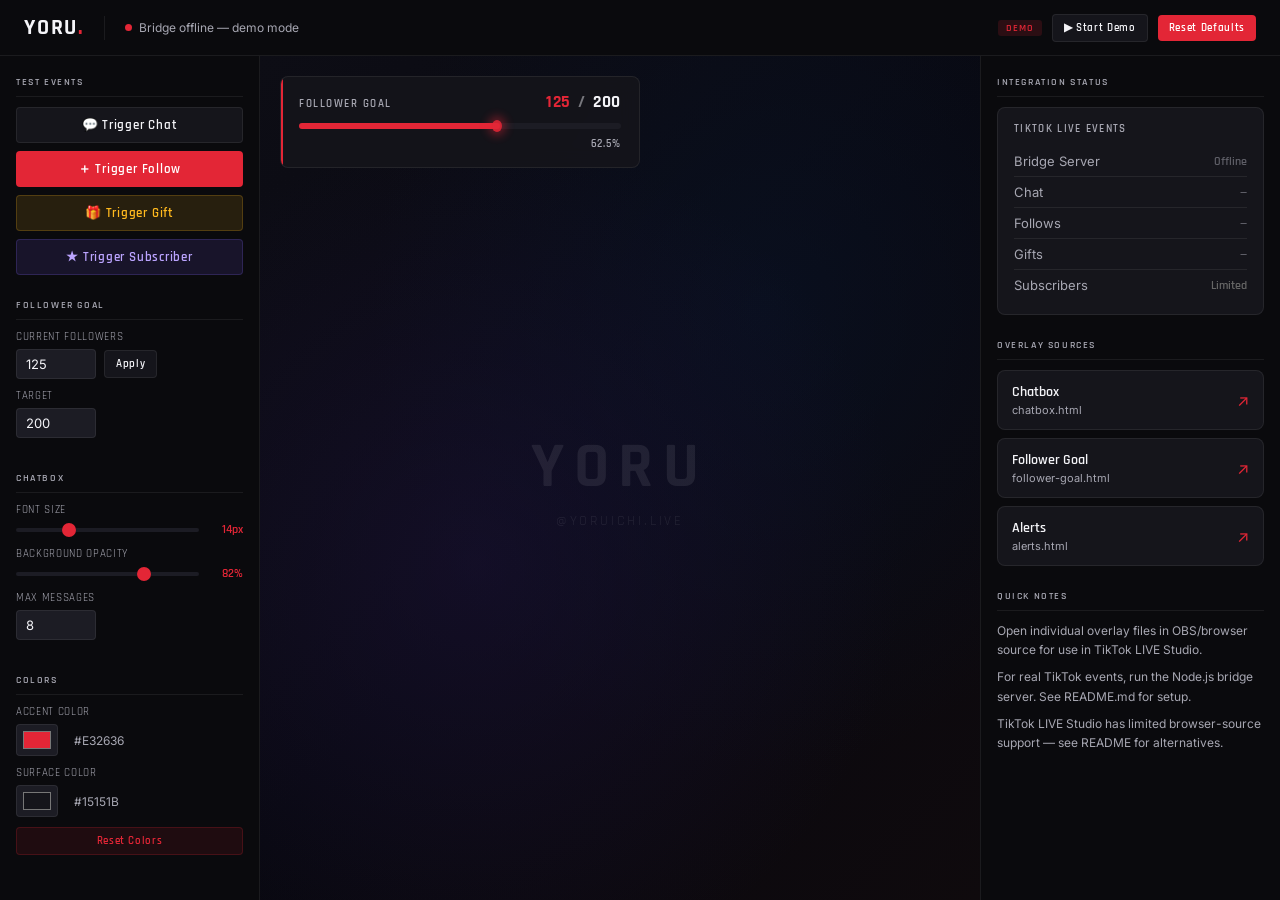
<file: index.html>
<!DOCTYPE html>
<html lang="en">
<head>
  <meta charset="UTF-8">
  <meta name="viewport" content="width=device-width, initial-scale=1">
  <title>YORU — Overlay Control Dashboard</title>
  <link rel="preconnect" href="https://fonts.googleapis.com">
  <link rel="preconnect" href="https://fonts.gstatic.com" crossorigin>
  <link href="https://fonts.googleapis.com/css2?family=Rajdhani:wght@400;500;600;700&family=Inter:wght@300;400;500;600&display=swap" rel="stylesheet">
  <link rel="stylesheet" href="css/global.css">
  <link rel="stylesheet" href="css/chatbox.css">
  <link rel="stylesheet" href="css/follower-goal.css">
  <link rel="stylesheet" href="css/alerts.css">

  <style>
    /* ── Dashboard shell ── */
    body.dashboard-page {
      display: grid;
      grid-template-rows: 56px 1fr;
      grid-template-columns: 260px 1fr 300px;
      height: 100vh;
      overflow: hidden;
      background: #08080B;
      color: var(--yoru-white);
      font-family: var(--font-body);
    }

    /* ── Topbar ── */
    .topbar {
      grid-column: 1 / -1;
      background: var(--yoru-bg);
      border-bottom: 1px solid var(--yoru-border);
      display: flex;
      align-items: center;
      padding: 0 24px;
      gap: 20px;
      position: relative;
      z-index: 50;
    }

    .topbar-logo {
      font-family: var(--font-display);
      font-size: 22px;
      font-weight: 700;
      letter-spacing: 0.08em;
      color: var(--yoru-white);
    }
    .topbar-logo span { color: var(--yoru-accent); }

    .topbar-sep {
      width: 1px; height: 24px;
      background: var(--yoru-border);
      flex-shrink: 0;
    }

    .topbar-status {
      display: flex;
      align-items: center;
      gap: 7px;
      font-size: 12px;
      color: var(--yoru-silver);
    }

    .status-dot {
      width: 7px; height: 7px;
      border-radius: 50%;
      background: #555;
      transition: background 0.4s;
    }
    .status-dot.connected    { background: #4caf50; box-shadow: 0 0 6px rgba(76,175,80,0.5); }
    .status-dot.disconnected { background: #E32636; }

    .topbar-actions {
      margin-left: auto;
      display: flex;
      align-items: center;
      gap: 10px;
    }

    /* ── Sidebar ── */
    .sidebar {
      background: var(--yoru-bg);
      border-right: 1px solid var(--yoru-border);
      overflow-y: auto;
      padding: 20px 16px;
      display: flex;
      flex-direction: column;
      gap: 24px;
    }

    .sidebar-section-title {
      font-family: var(--font-display);
      font-size: 10px;
      font-weight: 600;
      letter-spacing: 0.16em;
      text-transform: uppercase;
      color: var(--yoru-silver);
      padding-bottom: 8px;
      border-bottom: 1px solid var(--yoru-border);
      margin-bottom: 10px;
    }

    /* ── Control buttons ── */
    .btn {
      display: inline-flex;
      align-items: center;
      justify-content: center;
      gap: 7px;
      font-family: var(--font-display);
      font-size: 13px;
      font-weight: 600;
      letter-spacing: 0.06em;
      padding: 9px 14px;
      border-radius: var(--radius-sm);
      border: none;
      cursor: pointer;
      transition: all 180ms ease;
      text-decoration: none;
      white-space: nowrap;
      width: 100%;
    }

    .btn-accent {
      background: var(--yoru-accent);
      color: white;
    }
    .btn-accent:hover { background: #c7202d; }

    .btn-ghost {
      background: var(--yoru-surface);
      color: var(--yoru-white);
      border: 1px solid var(--yoru-border);
    }
    .btn-ghost:hover { background: var(--yoru-surface-alt); border-color: rgba(255,255,255,0.14); }

    .btn-sm {
      font-size: 11px;
      padding: 6px 11px;
    }

    .btn-gift {
      background: rgba(255,185,30,0.12);
      color: #FFB91E;
      border: 1px solid rgba(255,185,30,0.2);
    }
    .btn-gift:hover { background: rgba(255,185,30,0.2); }

    .btn-sub {
      background: rgba(130,100,255,0.12);
      color: #BBA4FF;
      border: 1px solid rgba(130,100,255,0.2);
    }
    .btn-sub:hover { background: rgba(130,100,255,0.2); }

    .btn-danger {
      background: rgba(227,38,54,0.1);
      color: var(--yoru-accent);
      border: 1px solid rgba(227,38,54,0.2);
    }
    .btn-danger:hover { background: rgba(227,38,54,0.2); }

    .btn-col {
      display: flex;
      flex-direction: column;
      gap: 8px;
    }

    /* ── Form controls ── */
    .ctrl-group {
      display: flex;
      flex-direction: column;
      gap: 5px;
      margin-bottom: 10px;
    }

    .ctrl-label {
      font-size: 11px;
      color: var(--yoru-silver);
      font-family: var(--font-display);
      letter-spacing: 0.06em;
      text-transform: uppercase;
    }

    .ctrl-row {
      display: flex;
      gap: 8px;
      align-items: center;
    }

    input[type="number"],
    input[type="range"],
    input[type="color"] {
      background: var(--yoru-surface-alt);
      border: 1px solid var(--yoru-border);
      border-radius: var(--radius-sm);
      color: var(--yoru-white);
      font-family: var(--font-body);
      font-size: 13px;
      padding: 6px 9px;
      outline: none;
      width: 100%;
    }
    input[type="number"]:focus,
    input[type="range"]:focus {
      border-color: rgba(227,38,54,0.5);
    }
    input[type="number"] { width: 80px; }
    input[type="color"]  { width: 42px; height: 32px; padding: 2px 4px; cursor: pointer; }

    input[type="range"] {
      -webkit-appearance: none;
      height: 4px;
      background: var(--yoru-surface-alt);
      border: none;
      padding: 0;
      cursor: pointer;
    }
    input[type="range"]::-webkit-slider-thumb {
      -webkit-appearance: none;
      width: 14px; height: 14px;
      border-radius: 50%;
      background: var(--yoru-accent);
    }

    .range-val {
      font-size: 12px;
      color: var(--yoru-accent);
      font-family: var(--font-display);
      font-weight: 600;
      min-width: 36px;
      text-align: right;
    }

    /* ── Preview area ── */
    .preview-area {
      position: relative;
      background: #0D0D10;
      overflow: hidden;
    }

    /* Fake gameplay background */
    .preview-game-bg {
      position: absolute;
      inset: 0;
      background:
        radial-gradient(ellipse at 30% 60%, rgba(30,20,60,0.5) 0%, transparent 60%),
        radial-gradient(ellipse at 70% 30%, rgba(10,20,40,0.6) 0%, transparent 55%),
        linear-gradient(135deg, #0D0D15 0%, #080810 50%, #0F0A0D 100%);
      display: flex;
      align-items: center;
      justify-content: center;
    }

    .preview-game-hint {
      text-align: center;
      opacity: 0.08;
      pointer-events: none;
      user-select: none;
    }

    .preview-game-hint h2 {
      font-family: var(--font-display);
      font-size: 64px;
      font-weight: 700;
      letter-spacing: 0.15em;
      color: white;
    }

    .preview-game-hint p {
      font-family: var(--font-display);
      font-size: 14px;
      letter-spacing: 0.2em;
      color: white;
      margin-top: 4px;
    }

    /* Overlay widgets sit inside preview */
    .preview-widgets {
      position: absolute;
      inset: 0;
      pointer-events: none;
    }

    /* Position overrides for dashboard preview */
    .preview-area #yoru-chatbox {
      position: absolute;
      bottom: 20px;
      left: 20px;
      width: 340px;
      pointer-events: none;
    }

    .preview-area #yoru-follower-goal {
      position: absolute;
      top: 20px;
      left: 20px;
      width: 360px;
      pointer-events: none;
    }

    .preview-area #yoru-alerts {
      position: absolute;
      top: 50%;
      right: 20px;
      transform: translateY(-50%);
      width: 320px;
      pointer-events: none;
    }

    /* ── Right panel ── */
    .right-panel {
      background: var(--yoru-bg);
      border-left: 1px solid var(--yoru-border);
      overflow-y: auto;
      padding: 20px 16px;
      display: flex;
      flex-direction: column;
      gap: 24px;
    }

    /* ── Integration status card ── */
    .integration-card {
      background: var(--yoru-surface);
      border: 1px solid var(--yoru-border);
      border-radius: var(--radius-md);
      padding: 14px 16px;
    }

    .integration-card-title {
      font-family: var(--font-display);
      font-size: 11px;
      font-weight: 600;
      letter-spacing: 0.12em;
      text-transform: uppercase;
      color: var(--yoru-silver);
      margin-bottom: 10px;
    }

    .integration-row {
      display: flex;
      align-items: center;
      justify-content: space-between;
      padding: 7px 0;
      border-bottom: 1px solid var(--yoru-border);
      font-size: 13px;
    }
    .integration-row:last-child { border-bottom: none; }

    .integration-label { color: var(--yoru-silver); }
    .integration-state { font-family: var(--font-display); font-size: 12px; font-weight: 600; }
    .integration-state.ok  { color: #4caf50; }
    .integration-state.off { color: var(--yoru-silver); opacity: 0.5; }
    .integration-state.na  { color: #666; }

    /* ── Overlay links ── */
    .overlay-link-card {
      background: var(--yoru-surface);
      border: 1px solid var(--yoru-border);
      border-radius: var(--radius-md);
      padding: 12px 14px;
      display: flex;
      align-items: center;
      justify-content: space-between;
      text-decoration: none;
      transition: border-color 0.2s;
    }
    .overlay-link-card:hover { border-color: rgba(227,38,54,0.4); }

    .overlay-link-name {
      font-family: var(--font-display);
      font-size: 14px;
      font-weight: 600;
      color: var(--yoru-white);
    }
    .overlay-link-url {
      font-size: 11px;
      color: var(--yoru-silver);
      margin-top: 2px;
    }
    .overlay-link-arrow {
      color: var(--yoru-accent);
      font-size: 16px;
    }

    /* ── Demo speed toggle ── */
    .demo-badge {
      display: inline-block;
      background: rgba(227,38,54,0.15);
      color: var(--yoru-accent);
      font-family: var(--font-display);
      font-size: 10px;
      font-weight: 600;
      letter-spacing: 0.1em;
      padding: 2px 8px;
      border-radius: 3px;
      text-transform: uppercase;
    }

    .demo-badge.live {
      background: rgba(76,175,80,0.15);
      color: #4caf50;
      animation: livePulse 1.5s ease-in-out infinite;
    }

    @keyframes livePulse {
      0%, 100% { opacity: 1; }
      50%       { opacity: 0.6; }
    }

    .section-header {
      display: flex;
      align-items: center;
      justify-content: space-between;
      margin-bottom: 10px;
    }

    /* ── Scroll fix for sidebars ── */
    .sidebar, .right-panel {
      scrollbar-width: thin;
      scrollbar-color: var(--yoru-surface-alt) transparent;
    }
  </style>
</head>

<body class="dashboard-page">

  <!-- ── Top Bar ── -->
  <header class="topbar">
    <div class="topbar-logo">YORU<span>.</span></div>
    <div class="topbar-sep"></div>
    <div class="topbar-status">
      <span class="status-dot" id="bridge-dot"></span>
      <span id="bridge-label">Connecting to bridge…</span>
    </div>
    <div class="topbar-actions">
      <span class="demo-badge" id="demo-badge">DEMO</span>
      <button class="btn btn-ghost btn-sm" id="btn-toggle-demo" style="width:auto;">▶ Start Demo</button>
      <button class="btn btn-accent btn-sm" id="btn-reset" style="width:auto;">Reset Defaults</button>
    </div>
  </header>

  <!-- ── Left Sidebar: Controls ── -->
  <aside class="sidebar">

    <!-- Trigger Events -->
    <div>
      <div class="sidebar-section-title">Test Events</div>
      <div class="btn-col">
        <button class="btn btn-ghost" id="t-chat">💬 Trigger Chat</button>
        <button class="btn btn-accent" id="t-follow">＋ Trigger Follow</button>
        <button class="btn btn-gift" id="t-gift">🎁 Trigger Gift</button>
        <button class="btn btn-sub" id="t-sub">★ Trigger Subscriber</button>
      </div>
    </div>

    <!-- Follower Goal Controls -->
    <div>
      <div class="sidebar-section-title">Follower Goal</div>

      <div class="ctrl-group">
        <span class="ctrl-label">Current Followers</span>
        <div class="ctrl-row">
          <input type="number" id="ctrl-current" value="125" min="0">
          <button class="btn btn-ghost btn-sm" id="btn-apply-goal" style="width:auto;flex-shrink:0;">Apply</button>
        </div>
      </div>

      <div class="ctrl-group">
        <span class="ctrl-label">Target</span>
        <input type="number" id="ctrl-target" value="200" min="1">
      </div>
    </div>

    <!-- Chatbox Settings -->
    <div>
      <div class="sidebar-section-title">Chatbox</div>

      <div class="ctrl-group">
        <span class="ctrl-label">Font Size</span>
        <div class="ctrl-row">
          <input type="range" id="ctrl-font" min="11" max="22" value="14">
          <span class="range-val" id="ctrl-font-val">14px</span>
        </div>
      </div>

      <div class="ctrl-group">
        <span class="ctrl-label">Background Opacity</span>
        <div class="ctrl-row">
          <input type="range" id="ctrl-opacity" min="0.3" max="1" step="0.05" value="0.82">
          <span class="range-val" id="ctrl-opacity-val">82%</span>
        </div>
      </div>

      <div class="ctrl-group">
        <span class="ctrl-label">Max Messages</span>
        <input type="number" id="ctrl-maxmsg" value="8" min="1" max="20">
      </div>
    </div>

    <!-- Colors -->
    <div>
      <div class="sidebar-section-title">Colors</div>

      <div class="ctrl-group">
        <span class="ctrl-label">Accent Color</span>
        <div class="ctrl-row">
          <input type="color" id="ctrl-accent" value="#E32636">
          <span style="font-size:12px;color:var(--yoru-silver);flex:1;padding-left:8px;" id="ctrl-accent-hex">#E32636</span>
        </div>
      </div>

      <div class="ctrl-group">
        <span class="ctrl-label">Surface Color</span>
        <div class="ctrl-row">
          <input type="color" id="ctrl-surface" value="#15151B">
          <span style="font-size:12px;color:var(--yoru-silver);flex:1;padding-left:8px;" id="ctrl-surface-hex">#15151B</span>
        </div>
      </div>

      <button class="btn btn-danger btn-sm" id="btn-reset-colors">Reset Colors</button>
    </div>

  </aside>

  <!-- ── Preview Area ── -->
  <main class="preview-area">
    <div class="preview-game-bg">
      <div class="preview-game-hint">
        <h2>YORU</h2>
        <p>@YORUICHI.LIVE</p>
      </div>
    </div>

    <div class="preview-widgets">
      <!-- Follower Goal -->
      <div id="yoru-follower-goal">
        <div class="goal-panel">
          <div class="goal-header">
            <span class="goal-title">FOLLOWER GOAL</span>
            <span class="goal-counts">
              <span class="goal-current" id="yoru-goal-current">0</span>
              <span class="goal-sep">/</span>
              <span id="yoru-goal-target">200</span>
            </span>
          </div>
          <div class="goal-track">
            <div class="goal-fill" id="yoru-goal-fill"></div>
          </div>
          <div class="goal-pct">
            <span class="goal-pct-value" id="yoru-goal-pct">0%</span>
          </div>
        </div>
      </div>

      <!-- Chatbox -->
      <div id="yoru-chatbox" role="log" aria-live="polite"></div>

      <!-- Alerts -->
      <div id="yoru-alerts" aria-live="assertive"></div>
    </div>
  </main>

  <!-- ── Right Panel: Info & Links ── -->
  <aside class="right-panel">

    <!-- Integration Status -->
    <div>
      <div class="sidebar-section-title">Integration Status</div>
      <div class="integration-card">
        <div class="integration-card-title">TikTok LIVE Events</div>
        <div class="integration-row">
          <span class="integration-label">Bridge Server</span>
          <span class="integration-state off" id="int-bridge">Offline</span>
        </div>
        <div class="integration-row">
          <span class="integration-label">Chat</span>
          <span class="integration-state off" id="int-chat">—</span>
        </div>
        <div class="integration-row">
          <span class="integration-label">Follows</span>
          <span class="integration-state off" id="int-follows">—</span>
        </div>
        <div class="integration-row">
          <span class="integration-label">Gifts</span>
          <span class="integration-state off" id="int-gifts">—</span>
        </div>
        <div class="integration-row">
          <span class="integration-label">Subscribers</span>
          <span class="integration-state na" id="int-subs">Limited</span>
        </div>
      </div>
    </div>

    <!-- Overlay URLs -->
    <div>
      <div class="sidebar-section-title">Overlay Sources</div>
      <div style="display:flex;flex-direction:column;gap:8px;">
        <a class="overlay-link-card" href="chatbox.html" target="_blank">
          <div>
            <div class="overlay-link-name">Chatbox</div>
            <div class="overlay-link-url">chatbox.html</div>
          </div>
          <span class="overlay-link-arrow">↗</span>
        </a>
        <a class="overlay-link-card" href="follower-goal.html" target="_blank">
          <div>
            <div class="overlay-link-name">Follower Goal</div>
            <div class="overlay-link-url">follower-goal.html</div>
          </div>
          <span class="overlay-link-arrow">↗</span>
        </a>
        <a class="overlay-link-card" href="alerts.html" target="_blank">
          <div>
            <div class="overlay-link-name">Alerts</div>
            <div class="overlay-link-url">alerts.html</div>
          </div>
          <span class="overlay-link-arrow">↗</span>
        </a>
      </div>
    </div>

    <!-- Notes -->
    <div>
      <div class="sidebar-section-title">Quick Notes</div>
      <div style="font-size:12px;color:var(--yoru-silver);line-height:1.6;display:flex;flex-direction:column;gap:8px;">
        <p>Open individual overlay files in OBS/browser source for use in TikTok LIVE Studio.</p>
        <p>For real TikTok events, run the Node.js bridge server. See README.md for setup.</p>
        <p>TikTok LIVE Studio has limited browser-source support — see README for alternatives.</p>
      </div>
    </div>

  </aside>

  <!-- ── Scripts ── -->
  <script src="js/config.js"></script>
  <script src="js/chatbox.js"></script>
  <script src="js/follower-goal.js"></script>
  <script src="js/alerts.js"></script>
  <script src="js/integrations.js"></script>

  <script>
  (function () {
    'use strict';

    // ── Override widget positions for dashboard (they read CSS vars) ──
    const root = document.documentElement;

    // Widgets use absolute positioning inside .preview-area, handled by CSS
    // Remove the fixed-position defaults from overlay pages
    document.getElementById('yoru-chatbox').style.position = 'absolute';
    document.getElementById('yoru-follower-goal').style.position = 'absolute';
    document.getElementById('yoru-alerts').style.position = 'absolute';

    // ── Integration status ──
    YoruIntegrations.onStatus(status => {
      const dot   = document.getElementById('bridge-dot');
      const label = document.getElementById('bridge-label');
      const intBridge = document.getElementById('int-bridge');
      const intChat   = document.getElementById('int-chat');
      const intFol    = document.getElementById('int-follows');
      const intGift   = document.getElementById('int-gifts');

      if (status === 'connected') {
        dot.className = 'status-dot connected';
        label.textContent = 'Bridge connected';
        intBridge.textContent = 'Online';
        intBridge.className = 'integration-state ok';
        [intChat, intFol, intGift].forEach(el => {
          el.textContent = 'Live';
          el.className = 'integration-state ok';
        });
      } else {
        dot.className = 'status-dot disconnected';
        label.textContent = 'Bridge offline — demo mode';
        intBridge.textContent = 'Offline';
        intBridge.className = 'integration-state off';
        [intChat, intFol, intGift].forEach(el => {
          el.textContent = '—';
          el.className = 'integration-state off';
        });
      }
    });

    // Start bridge connection attempt
    YoruIntegrations.init();

    // Set initial status to disconnected after short delay if no connection
    setTimeout(() => {
      const dot = document.getElementById('bridge-dot');
      if (!dot.classList.contains('connected')) {
        dot.className = 'status-dot disconnected';
        document.getElementById('bridge-label').textContent = 'Bridge offline — demo mode';
      }
    }, 2000);

    // ── Demo toggle ──
    let demoRunning = false;

    document.getElementById('btn-toggle-demo').addEventListener('click', () => {
      demoRunning = !demoRunning;
      const btn   = document.getElementById('btn-toggle-demo');
      const badge = document.getElementById('demo-badge');
      if (demoRunning) {
        YoruIntegrations.startDemo(2200);
        btn.textContent = '⏹ Stop Demo';
        badge.textContent = 'LIVE DEMO';
        badge.className = 'demo-badge live';
      } else {
        YoruIntegrations.stopDemo();
        btn.textContent = '▶ Start Demo';
        badge.textContent = 'DEMO';
        badge.className = 'demo-badge';
      }
    });

    // ── Single test triggers ──
    document.getElementById('t-chat').addEventListener('click', () => YoruIntegrations.triggerChat());
    document.getElementById('t-follow').addEventListener('click', () => YoruIntegrations.triggerFollow());
    document.getElementById('t-gift').addEventListener('click', () => YoruIntegrations.triggerGift());
    document.getElementById('t-sub').addEventListener('click', () => YoruIntegrations.triggerSubscriber());

    // ── Follower goal ──
    document.getElementById('btn-apply-goal').addEventListener('click', () => {
      const c = parseInt(document.getElementById('ctrl-current').value) || 0;
      const t = parseInt(document.getElementById('ctrl-target').value)  || 200;
      YoruFollowerGoal.setValues(c, t, true);
    });

    // ── Chatbox font size ──
    const fontRange = document.getElementById('ctrl-font');
    fontRange.addEventListener('input', () => {
      const v = fontRange.value;
      document.getElementById('ctrl-font-val').textContent = v + 'px';
      root.style.setProperty('--chatbox-font', v + 'px');
    });

    // ── Chatbox opacity ──
    const opacityRange = document.getElementById('ctrl-opacity');
    opacityRange.addEventListener('input', () => {
      const v = parseFloat(opacityRange.value);
      document.getElementById('ctrl-opacity-val').textContent = Math.round(v * 100) + '%';
      root.style.setProperty('--chatbox-opacity', v);
    });

    // ── Accent color ──
    const accentPicker = document.getElementById('ctrl-accent');
    accentPicker.addEventListener('input', () => {
      const v = accentPicker.value;
      document.getElementById('ctrl-accent-hex').textContent = v;
      root.style.setProperty('--yoru-accent', v);
      // Update dim/glow derived values
      root.style.setProperty('--yoru-accent-dim',  hexToRgba(v, 0.18));
      root.style.setProperty('--yoru-accent-glow', hexToRgba(v, 0.45));
    });

    // ── Surface color ──
    const surfacePicker = document.getElementById('ctrl-surface');
    surfacePicker.addEventListener('input', () => {
      const v = surfacePicker.value;
      document.getElementById('ctrl-surface-hex').textContent = v;
      root.style.setProperty('--yoru-surface', v);
    });

    // ── Reset colors ──
    document.getElementById('btn-reset-colors').addEventListener('click', () => {
      root.style.setProperty('--yoru-accent',      '#E32636');
      root.style.setProperty('--yoru-accent-dim',  'rgba(227,38,54,0.18)');
      root.style.setProperty('--yoru-accent-glow', 'rgba(227,38,54,0.45)');
      root.style.setProperty('--yoru-surface',     '#15151B');
      accentPicker.value  = '#E32636';
      surfacePicker.value = '#15151B';
      document.getElementById('ctrl-accent-hex').textContent  = '#E32636';
      document.getElementById('ctrl-surface-hex').textContent = '#15151B';
    });

    // ── Reset all ──
    document.getElementById('btn-reset').addEventListener('click', () => {
      location.reload();
    });

    // ── Helper: hex → rgba ──
    function hexToRgba(hex, alpha) {
      const r = parseInt(hex.slice(1,3),16);
      const g = parseInt(hex.slice(3,5),16);
      const b = parseInt(hex.slice(5,7),16);
      return `rgba(${r},${g},${b},${alpha})`;
    }

  })();
  </script>

</body>
</html>
</file>
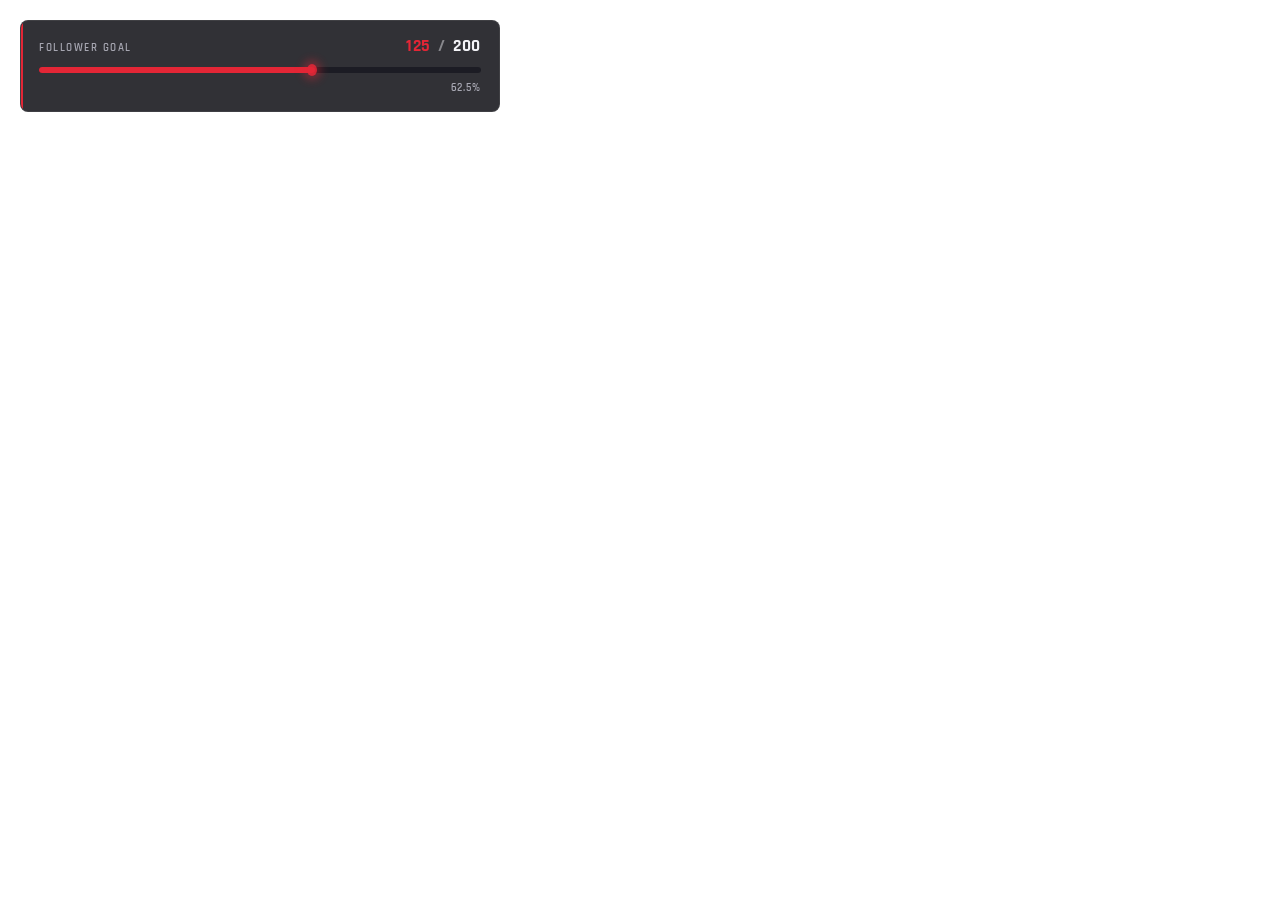
<file: follower-goal.html>
<!DOCTYPE html>
<html lang="en">
<head>
  <meta charset="UTF-8">
  <meta name="viewport" content="width=device-width, initial-scale=1">
  <title>YORU — Follower Goal Overlay</title>
  <link rel="preconnect" href="https://fonts.googleapis.com">
  <link rel="preconnect" href="https://fonts.gstatic.com" crossorigin>
  <link href="https://fonts.googleapis.com/css2?family=Rajdhani:wght@400;500;600;700&family=Inter:wght@300;400;500;600&display=swap" rel="stylesheet">
  <link rel="stylesheet" href="css/global.css">
  <link rel="stylesheet" href="css/follower-goal.css">
  <style>
    body { background: transparent; overflow: hidden; }
  </style>
</head>
<body class="overlay-page">

  <div id="yoru-follower-goal">
    <div class="goal-panel">
      <div class="goal-header">
        <span class="goal-title">FOLLOWER GOAL</span>
        <span class="goal-counts">
          <span class="goal-current" id="yoru-goal-current">0</span>
          <span class="goal-sep">/</span>
          <span id="yoru-goal-target">200</span>
        </span>
      </div>
      <div class="goal-track">
        <div class="goal-fill" id="yoru-goal-fill"></div>
      </div>
      <div class="goal-pct">
        <span class="goal-pct-value" id="yoru-goal-pct">0%</span>
      </div>
    </div>
  </div>

  <script src="js/config.js"></script>
  <script src="js/follower-goal.js"></script>
  <script src="js/integrations.js"></script>
  <script>
    document.addEventListener('DOMContentLoaded', () => {
      YoruIntegrations.init();
    });
  </script>
</body>
</html>
</file>
<file: css/global.css>
/* ============================================================
   YORU LIVE OVERLAY — GLOBAL STYLES
   Brand system variables, resets, and shared utilities
   ============================================================ */

@import url('https://fonts.googleapis.com/css2?family=Rajdhani:wght@400;500;600;700&family=Inter:wght@300;400;500;600&display=swap');

/* ── Brand Tokens ── */
:root {
  /* Palette */
  --yoru-bg:          #0A0A0D;
  --yoru-surface:     #15151B;
  --yoru-surface-alt: #1C1C24;
  --yoru-border:      rgba(255,255,255,0.07);
  --yoru-accent:      #E32636;
  --yoru-accent-dim:  rgba(227, 38, 54, 0.18);
  --yoru-accent-glow: rgba(227, 38, 54, 0.45);
  --yoru-silver:      #A7A7B2;
  --yoru-white:       #F4F4F8;
  --yoru-muted:       rgba(244,244,248,0.45);

  /* Typography */
  --font-display: 'Rajdhani', 'Arial Narrow', sans-serif;
  --font-body:    'Inter', 'Helvetica Neue', sans-serif;

  /* Type scale */
  --text-xs:   11px;
  --text-sm:   13px;
  --text-base: 15px;
  --text-md:   17px;
  --text-lg:   22px;
  --text-xl:   28px;
  --text-2xl:  36px;

  /* Spacing */
  --space-1: 4px;
  --space-2: 8px;
  --space-3: 12px;
  --space-4: 16px;
  --space-5: 20px;
  --space-6: 24px;

  /* Radius */
  --radius-sm: 4px;
  --radius-md: 8px;
  --radius-lg: 12px;

  /* Transitions */
  --ease-out: cubic-bezier(0.16, 1, 0.3, 1);
  --ease-in:  cubic-bezier(0.7, 0, 0.84, 0);
  --dur-fast: 180ms;
  --dur-mid:  360ms;
  --dur-slow: 560ms;

  /* Overlay widget defaults (overridden per-component) */
  --widget-opacity: 1;
  --widget-scale:   1;
}

/* ── Reset ── */
*, *::before, *::after {
  box-sizing: border-box;
  margin: 0;
  padding: 0;
}

html, body {
  width: 100%;
  height: 100%;
  font-family: var(--font-body);
  font-size: var(--text-base);
  color: var(--yoru-white);
  -webkit-font-smoothing: antialiased;
  -moz-osx-font-smoothing: grayscale;
}

/* Overlay pages: fully transparent for browser-source use */
body.overlay-page {
  background: transparent !important;
  overflow: hidden;
}

/* Dashboard page */
body.dashboard-page {
  background: #08080B;
  min-height: 100vh;
}

/* ── Utility classes ── */
.sr-only {
  position: absolute;
  width: 1px; height: 1px;
  clip: rect(0,0,0,0);
  overflow: hidden;
}

.yoru-label {
  font-family: var(--font-display);
  font-size: var(--text-xs);
  font-weight: 600;
  letter-spacing: 0.12em;
  text-transform: uppercase;
  color: var(--yoru-silver);
}

.yoru-accent-text {
  color: var(--yoru-accent);
}

/* ── Shared accent line ── */
.yoru-accent-line {
  display: block;
  width: 32px;
  height: 2px;
  background: var(--yoru-accent);
  border-radius: 1px;
}

/* ── Scrollbar (for dashboard) ── */
::-webkit-scrollbar { width: 6px; }
::-webkit-scrollbar-track { background: var(--yoru-bg); }
::-webkit-scrollbar-thumb {
  background: var(--yoru-surface-alt);
  border-radius: 3px;
}
::-webkit-scrollbar-thumb:hover { background: var(--yoru-silver); }

/* ── Reduced motion ── */
@media (prefers-reduced-motion: reduce) {
  *, *::before, *::after {
    animation-duration: 0.01ms !important;
    transition-duration: 0.01ms !important;
  }
}
</file>
<file: css/chatbox.css>
/* ============================================================
   YORU LIVE OVERLAY — CHATBOX
   ============================================================ */

#yoru-chatbox {
  position: fixed;
  bottom: var(--chatbox-bottom, 20px);
  left:   var(--chatbox-left,   20px);
  width:  var(--chatbox-width,  420px);
  display: flex;
  flex-direction: column-reverse;
  gap: var(--chatbox-spacing, 8px);
  pointer-events: none;
  z-index: 10;
}

/* ── Individual message ── */
.chat-message {
  display: grid;
  grid-template-columns: auto 1fr;
  gap: 10px;
  align-items: flex-start;
  padding: 9px 13px;
  background: rgba(21, 21, 27, var(--chatbox-opacity, 0.82));
  border-radius: var(--chatbox-radius, 8px);
  border-left: 2px solid transparent;
  backdrop-filter: blur(8px);
  -webkit-backdrop-filter: blur(8px);
  font-size: var(--chatbox-font, 14px);
  line-height: 1.45;
  overflow: hidden;
  word-break: break-word;

  /* Entrance: slide up + fade */
  animation: chatEnter var(--chatbox-anim, 350ms) var(--ease-out) forwards;
}

.chat-message.chat-exiting {
  animation: chatExit var(--chatbox-anim, 350ms) var(--ease-in) forwards;
}

/* Accent border on new messages — quickly fades */
.chat-message.chat-fresh {
  border-left-color: var(--yoru-accent);
  transition: border-left-color 1.5s ease;
}

/* ── Avatar ── */
.chat-avatar {
  width: 28px;
  height: 28px;
  border-radius: 50%;
  background: var(--yoru-surface-alt);
  overflow: hidden;
  flex-shrink: 0;
  display: flex;
  align-items: center;
  justify-content: center;
  font-family: var(--font-display);
  font-weight: 700;
  font-size: 11px;
  color: var(--yoru-silver);
  border: 1.5px solid var(--yoru-border);
}

.chat-avatar img {
  width: 100%;
  height: 100%;
  object-fit: cover;
}

/* ── Content ── */
.chat-content {
  min-width: 0;
}

.chat-username {
  font-family: var(--font-display);
  font-size: calc(var(--chatbox-font, 14px) * 0.93);
  font-weight: 700;
  letter-spacing: 0.03em;
  color: var(--yoru-accent);
  margin-bottom: 2px;
  white-space: nowrap;
  overflow: hidden;
  text-overflow: ellipsis;
}

/* Moderator / special badges */
.chat-badge {
  display: inline-block;
  font-family: var(--font-display);
  font-size: 9px;
  font-weight: 600;
  letter-spacing: 0.06em;
  padding: 1px 5px;
  border-radius: 3px;
  margin-right: 5px;
  vertical-align: middle;
  position: relative;
  top: -1px;
}
.chat-badge-mod   { background: rgba(100,180,100,0.2); color: #7ecb7e; }
.chat-badge-sub   { background: rgba(227,38,54,0.18);  color: var(--yoru-accent); }
.chat-badge-owner { background: rgba(227,38,54,0.3);   color: #ff7784; }

.chat-text {
  color: var(--yoru-white);
  font-size: var(--chatbox-font, 14px);
  line-height: 1.45;
}

/* Emoji sizing */
.chat-text .chat-emoji {
  font-size: 1.2em;
  vertical-align: -0.1em;
}

/* ── No-avatar layout ── */
.chat-message.no-avatar {
  grid-template-columns: 1fr;
}

/* ── Animations ── */
@keyframes chatEnter {
  from {
    opacity: 0;
    transform: translateY(10px) scale(0.97);
  }
  to {
    opacity: 1;
    transform: translateY(0) scale(1);
  }
}

@keyframes chatExit {
  from {
    opacity: 1;
    transform: translateX(0);
    max-height: 100px;
    margin-bottom: 0;
  }
  to {
    opacity: 0;
    transform: translateX(-16px);
    max-height: 0;
    margin-bottom: 0;
    padding-top: 0;
    padding-bottom: 0;
  }
}
</file>
<file: css/follower-goal.css>
/* ============================================================
   YORU LIVE OVERLAY — FOLLOWER GOAL
   ============================================================ */

#yoru-follower-goal {
  position: fixed;
  top:  var(--goal-top,  20px);
  left: var(--goal-left, 20px);
  width: var(--goal-width, 480px);
  pointer-events: none;
  z-index: 10;
  animation: goalEnter 600ms var(--ease-out) both;
}

.goal-panel {
  background: rgba(21, 21, 27, 0.88);
  border-radius: var(--radius-md);
  border: 1px solid var(--yoru-border);
  backdrop-filter: blur(10px);
  -webkit-backdrop-filter: blur(10px);
  padding: 14px 18px 16px;
  overflow: hidden;
  position: relative;
}

/* Subtle left accent stripe */
.goal-panel::before {
  content: '';
  position: absolute;
  left: 0; top: 0; bottom: 0;
  width: 2px;
  background: var(--yoru-accent);
}

/* ── Header row ── */
.goal-header {
  display: flex;
  align-items: baseline;
  justify-content: space-between;
  margin-bottom: 10px;
}

.goal-title {
  font-family: var(--font-display);
  font-size: var(--text-xs);
  font-weight: 600;
  letter-spacing: 0.14em;
  color: var(--yoru-silver);
  text-transform: uppercase;
}

.goal-counts {
  font-family: var(--font-display);
  font-size: var(--text-md);
  font-weight: 700;
  color: var(--yoru-white);
  letter-spacing: 0.03em;
}

.goal-counts .goal-current {
  color: var(--yoru-accent);
}

.goal-counts .goal-sep {
  color: var(--yoru-muted);
  margin: 0 3px;
}

/* ── Track ── */
.goal-track {
  position: relative;
  height: 6px;
  background: var(--yoru-surface-alt);
  border-radius: 3px;
  overflow: visible;
  margin-bottom: 8px;
}

.goal-fill {
  height: 100%;
  background: var(--yoru-accent);
  border-radius: 3px;
  width: 0%;
  transition: width 800ms var(--ease-out);
  position: relative;
}

/* Glow on the fill */
.goal-fill.glow-enabled::after {
  content: '';
  position: absolute;
  right: -2px; top: -3px;
  width: 10px; height: 12px;
  border-radius: 50%;
  background: var(--yoru-accent);
  box-shadow: 0 0 10px 4px var(--yoru-accent-glow);
  opacity: 0.9;
}

/* ── Percent label ── */
.goal-pct {
  display: flex;
  justify-content: flex-end;
}

.goal-pct-value {
  font-family: var(--font-display);
  font-size: var(--text-xs);
  font-weight: 600;
  letter-spacing: 0.08em;
  color: var(--yoru-silver);
}

/* ── Completion state ── */
.goal-panel.goal-complete .goal-fill {
  background: linear-gradient(90deg, var(--yoru-accent), #ff9fa6);
  animation: completePulse 1.2s ease-in-out infinite alternate;
}

.goal-panel.goal-complete .goal-counts .goal-current {
  animation: completePulse 1.2s ease-in-out infinite alternate;
}

@keyframes completePulse {
  from { opacity: 1; }
  to   { opacity: 0.7; }
}

/* ── Entrance ── */
@keyframes goalEnter {
  from {
    opacity: 0;
    transform: translateY(-8px);
  }
  to {
    opacity: 1;
    transform: translateY(0);
  }
}
</file>
<file: css/alerts.css>
/* ============================================================
   YORU LIVE OVERLAY — ALERTS
   Follow / Gift / Subscriber notifications
   ============================================================ */

#yoru-alerts {
  position: fixed;
  top: 50%;
  right: 20px;
  transform: translateY(-50%);
  width: 380px;
  pointer-events: none;
  z-index: 20;
  display: flex;
  flex-direction: column;
  gap: 12px;
}

/* ── Base alert card ── */
.yoru-alert {
  position: relative;
  background: rgba(10, 10, 13, 0.94);
  border: 1px solid var(--yoru-border);
  border-radius: var(--radius-lg);
  padding: 18px 20px 18px 20px;
  overflow: hidden;
  backdrop-filter: blur(16px);
  -webkit-backdrop-filter: blur(16px);

  /* cinematic sweep-in from right */
  animation: alertIn 500ms var(--ease-out) both;
}

.yoru-alert.alert-exiting {
  animation: alertOut 500ms var(--ease-in) forwards;
}

/* ── Top accent bar (color-coded per type) ── */
.yoru-alert::before {
  content: '';
  position: absolute;
  top: 0; left: 0; right: 0;
  height: 2px;
}

.yoru-alert.alert-follow     { border-color: rgba(227,38,54,0.3); }
.yoru-alert.alert-follow::before   { background: var(--yoru-accent); }

.yoru-alert.alert-gift       { border-color: rgba(255,185,30,0.3); }
.yoru-alert.alert-gift::before     { background: linear-gradient(90deg, #FFB91E, #FF7A00); }

.yoru-alert.alert-subscriber { border-color: rgba(130,100,255,0.3); }
.yoru-alert.alert-subscriber::before { background: linear-gradient(90deg, #8264FF, #BBA4FF); }

/* ── Background light bleed ── */
.alert-bg-glow {
  position: absolute;
  inset: 0;
  opacity: 0.05;
  pointer-events: none;
}
.alert-follow     .alert-bg-glow { background: radial-gradient(ellipse at 20% 50%, var(--yoru-accent), transparent 70%); }
.alert-gift       .alert-bg-glow { background: radial-gradient(ellipse at 20% 50%, #FFB91E, transparent 70%); }
.alert-subscriber .alert-bg-glow { background: radial-gradient(ellipse at 20% 50%, #8264FF, transparent 70%); }

/* ── Inner layout ── */
.alert-inner {
  display: grid;
  grid-template-columns: auto 1fr;
  gap: 14px;
  align-items: center;
}

/* ── Icon area ── */
.alert-icon-wrap {
  display: flex;
  align-items: center;
  justify-content: center;
  width: 46px;
  height: 46px;
  border-radius: 50%;
  flex-shrink: 0;
  position: relative;
}

.alert-follow     .alert-icon-wrap { background: var(--yoru-accent-dim); }
.alert-gift       .alert-icon-wrap { background: rgba(255,185,30,0.12); }
.alert-subscriber .alert-icon-wrap { background: rgba(130,100,255,0.12); }

.alert-icon {
  font-size: 22px;
  line-height: 1;
}

/* ── Avatar inside icon wrap ── */
.alert-avatar {
  width: 46px;
  height: 46px;
  border-radius: 50%;
  overflow: hidden;
  background: var(--yoru-surface-alt);
  display: flex;
  align-items: center;
  justify-content: center;
  font-family: var(--font-display);
  font-weight: 700;
  font-size: 16px;
  color: var(--yoru-silver);
  flex-shrink: 0;
}
.alert-avatar img { width: 100%; height: 100%; object-fit: cover; }

/* ── Text content ── */
.alert-content {
  min-width: 0;
}

.alert-type-label {
  font-family: var(--font-display);
  font-size: 10px;
  font-weight: 600;
  letter-spacing: 0.14em;
  text-transform: uppercase;
  margin-bottom: 3px;
}

.alert-follow     .alert-type-label { color: var(--yoru-accent); }
.alert-gift       .alert-type-label { color: #FFB91E; }
.alert-subscriber .alert-type-label { color: #BBA4FF; }

.alert-username {
  font-family: var(--font-display);
  font-size: 20px;
  font-weight: 700;
  letter-spacing: 0.02em;
  color: var(--yoru-white);
  line-height: 1.1;
  overflow: hidden;
  text-overflow: ellipsis;
  white-space: nowrap;
}

.alert-subtext {
  font-family: var(--font-body);
  font-size: 12px;
  color: var(--yoru-silver);
  margin-top: 3px;
  line-height: 1.4;
}

/* Gift quantity badge */
.alert-qty {
  display: inline-block;
  background: rgba(255,185,30,0.15);
  color: #FFB91E;
  font-family: var(--font-display);
  font-size: 11px;
  font-weight: 700;
  letter-spacing: 0.08em;
  padding: 1px 7px;
  border-radius: 3px;
  margin-left: 6px;
  vertical-align: middle;
}

/* ── Progress bar (shows time remaining) ── */
.alert-timer {
  position: absolute;
  bottom: 0; left: 0;
  height: 2px;
  background: currentColor;
  opacity: 0.3;
  border-radius: 0 0 var(--radius-lg) var(--radius-lg);
  animation: timerDrain linear forwards;
}

/* ── Animations ── */
@keyframes alertIn {
  from {
    opacity: 0;
    transform: translateX(28px) scale(0.96);
  }
  to {
    opacity: 1;
    transform: translateX(0) scale(1);
  }
}

@keyframes alertOut {
  from {
    opacity: 1;
    transform: translateX(0) scale(1);
    max-height: 120px;
    margin-bottom: 0;
  }
  to {
    opacity: 0;
    transform: translateX(24px) scale(0.95);
    max-height: 0;
    margin-bottom: -12px;
    padding-top: 0;
    padding-bottom: 0;
  }
}

@keyframes timerDrain {
  from { width: 100%; }
  to   { width: 0%; }
}
</file>
